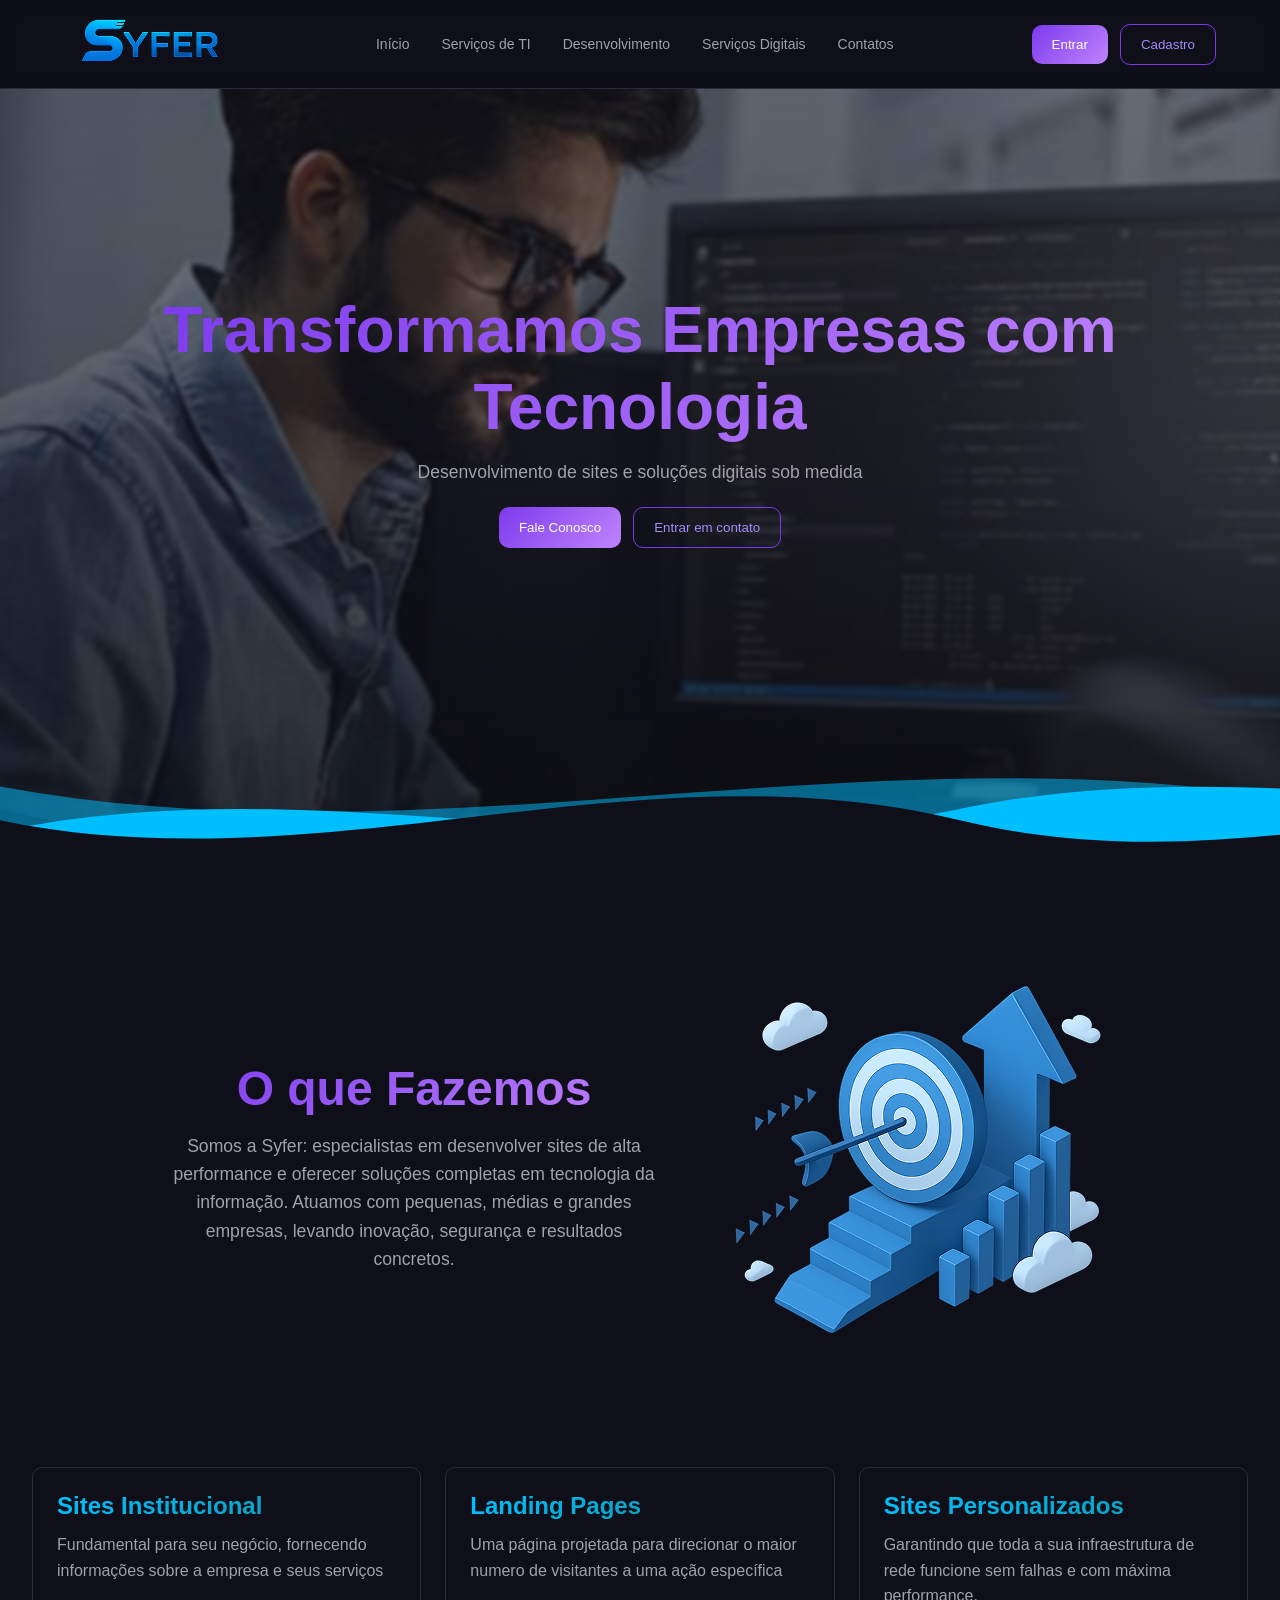
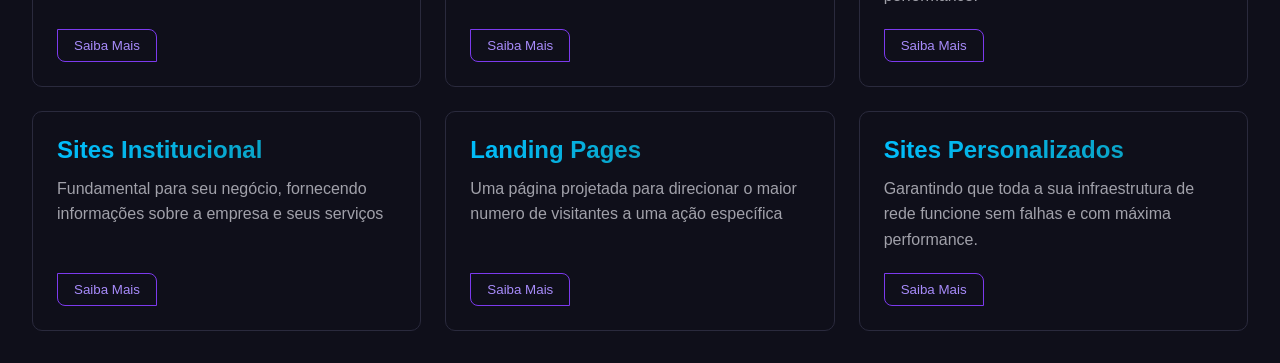
<file: project/index.html>
<!DOCTYPE html>
<html lang="pt-br">
<head>
    <meta charset="UTF-8">
    <meta name="viewport" content="width=device-width, initial-scale=1.0">
    <title>Document</title>
    <link rel="stylesheet" href="../styles/main.css">
    
</head>
<body>
    
    <header class="header" id="header">
        
        <div class="container">

            <div class="logo">
                <img src="../assets/images/logoSyfer.png" alt="syfer">
            </div>

            <!-- BOTÃO MOBILE -->
            <button class="menu-toggle" id="menu-toggle">
                ☰
            </button>

            <nav class="nav" id="nav">
                <a href="#" class="nav-link">Início</a>
                <a href="#" class="nav-link">Serviços de TI</a>
                <a href="#" class="nav-link">Desenvolvimento</a>
                <a href="#" class="nav-link">Serviços Digitais</a>
                <a href="#" class="nav-link">Contatos</a>
            </nav>

            <div class="actions">
                <button class="btn-primary">Entrar</button>
                <button class="btn-secondary">Cadastro</button>
            </div>
         </div>
         
    </header>

    <section class="hero">
        <!-- Imagem -->
        <img src="../assets/images/hero-image.png" alt="Desenvolvedor programando" class="hero__img">

        <!-- Overlay -->
        <div class="hero__overlay"></div>

        <!-- Conteúdo -->
        <div class="hero__content">
            <h1 class="hero__title">
            Transformamos Empresas com Tecnologia
            </h1>

            <p class="hero__subtitle">
            Desenvolvimento de sites e soluções digitais sob medida
            </p>

            <div class="hero__actions">
            <button class="btn-primary">Fale Conosco</button>
            <button class="btn-secondary">Entrar em contato</button>
            </div>
        </div>

        <!-- A seção que divide hero e conteúdo -->
        
        <div class="wave-wrapper">

            <!-- Onda escura de base (preenche o fundo) -->
            <svg class="wave wave--base" viewBox="0 0 1440 160" preserveAspectRatio="none">
                <path class="wave__path--dark" d="M0,80 C200,160 400,20 600,90 C800,160 1000,30 1200,100 C1350,150 1440,60 1440,80 L1440,160 L0,160 Z M1440,80 C1640,160 1840,20 2040,90 C2240,160 2440,30 2640,100 C2790,150 2880,60 2880,80 L2880,160 L1440,160 Z"/>
            </svg>

            <!-- Onda ciano terciária (mais ao fundo) -->
            <svg class="wave wave--3" viewBox="0 0 1440 160" preserveAspectRatio="none">
                <path class="wave__path" d="M0,100 C180,40 360,140 540,80 C720,20 900,120 1080,70 C1260,20 1440,100 1440,80 L1440,160 L0,160 Z M1440,100 C1620,40 1800,140 1980,80 C2160,20 2340,120 2520,70 C2700,20 2880,100 2880,80 L2880,160 L1440,160 Z"/>
            </svg>

            <!-- Onda ciano secundária (meio) -->
            <svg class="wave wave--2" viewBox="0 0 1440 160" preserveAspectRatio="none">
                <path class="wave__path" d="M0,60 C240,130 480,10 720,70 C960,130 1200,20 1440,60 L1440,160 L0,160 Z M1440,60 C1680,130 1920,10 2160,70 C2400,130 2640,20 2880,60 L2880,160 L1440,160 Z"/>
            </svg>

            <!-- Onda ciano principal (frente) -->
            <svg class="wave wave--1" viewBox="0 0 1440 160" preserveAspectRatio="none">
                <path class="wave__path--dark" d="M0,90 C180,150 360,20 540,90 C720,160 900,10 1080,80 C1260,150 1440,30 1440,90 L1440,160 L0,160 Z M1440,90 C1620,150 1800,20 1980,90 C2160,160 2340,10 2520,80 C2700,150 2880,30 2880,90 L2880,160 L1440,160 Z"/>
            </svg>

        </div>
    </section>

    <section class="content">
        
        <div class="container-information">
            <div class="content-information">
                <h2 class="subtitle-content">
                    O que Fazemos
                </h2>
                <p class="information-content">
                    Somos a Syfer: especialistas em desenvolver sites de alta performance e oferecer soluções completas em tecnologia da informação. Atuamos com pequenas, médias e grandes empresas, levando inovação, segurança e resultados concretos.
                </p>
            </div>

            <div class="img-content">
                <img src="../assets/images/V-Growth.png" alt="alvopng" class="information-content-img">
            </div>
        </div>
    </section>

    <section class="cards-content">

        <article class="cards">
            <div class="card-icon"></div>
             <h3 class="title-cards">
                Sites Institucional
            </h3>
            <p class="information-cards">
                Fundamental para seu negócio, fornecendo informações sobre a empresa e seus serviços
            </p>
            <button class="btn-cards">
                Saiba Mais
            </button>
        </article>
            <article class="cards">
                <div class="card-icon"></div>
                <h3 class="title-cards">
                    Landing Pages
                </h3>
                <p class="information-cards">
                    Uma página projetada para direcionar o maior numero de visitantes a uma ação específica
                </p>
                <button class="btn-cards">
                    Saiba Mais
                </button>
            </article>
            <article class="cards">
                <div class="card-icon"></div>
                <h3 class="title-cards">
                    Sites Personalizados
                </h3>
                <p class="information-cards">
                    Garantindo que toda a sua infraestrutura de rede funcione sem falhas e com máxima performance.
                </p>
                <button class="btn-cards">
                    Saiba Mais
                </button>
            </article>

            <article class="cards">
                <div class="card-icon"></div>
                <h3 class="title-cards">
                    Sites Institucional
                </h3>
                <p class="information-cards">
                    Fundamental para seu negócio, fornecendo informações sobre a empresa e seus serviços
                </p>
                <button class="btn-cards">
                    Saiba Mais
                </button>
            </article>
            <article class="cards">
                <div class="card-icon"></div>
                <h3 class="title-cards">
                    Landing Pages
                </h3>
                <p class="information-cards">
                    Uma página projetada para direcionar o maior numero de visitantes a uma ação específica
                </p>
                <button class="btn-cards">
                    Saiba Mais
                </button>
            </article>
            <article class="cards">
                <div class="card-icon"></div>
                <h3 class="title-cards">
                    Sites Personalizados
                </h3>
                <p class="information-cards">
                    Garantindo que toda a sua infraestrutura de rede funcione sem falhas e com máxima performance.
                </p>
                <button class="btn-cards">
                    Saiba Mais
                </button>
            </article>
        </section>





    
    <script src="../scripts/menu.js"></script>
</body>
</html>
</file>
<file: styles/main.css>
@import "./base/reset.css";
@import "./base/tokens.css";
@import "./base/base.css";

@import "./components/cards.css";
@import "./components/buttons.css";
@import "./components/nav.css";
@import "./components/animations.css";

@import "./layout/header.css";
@import "./layout/hero.css";
@import "./layout/content.css";
</file>
